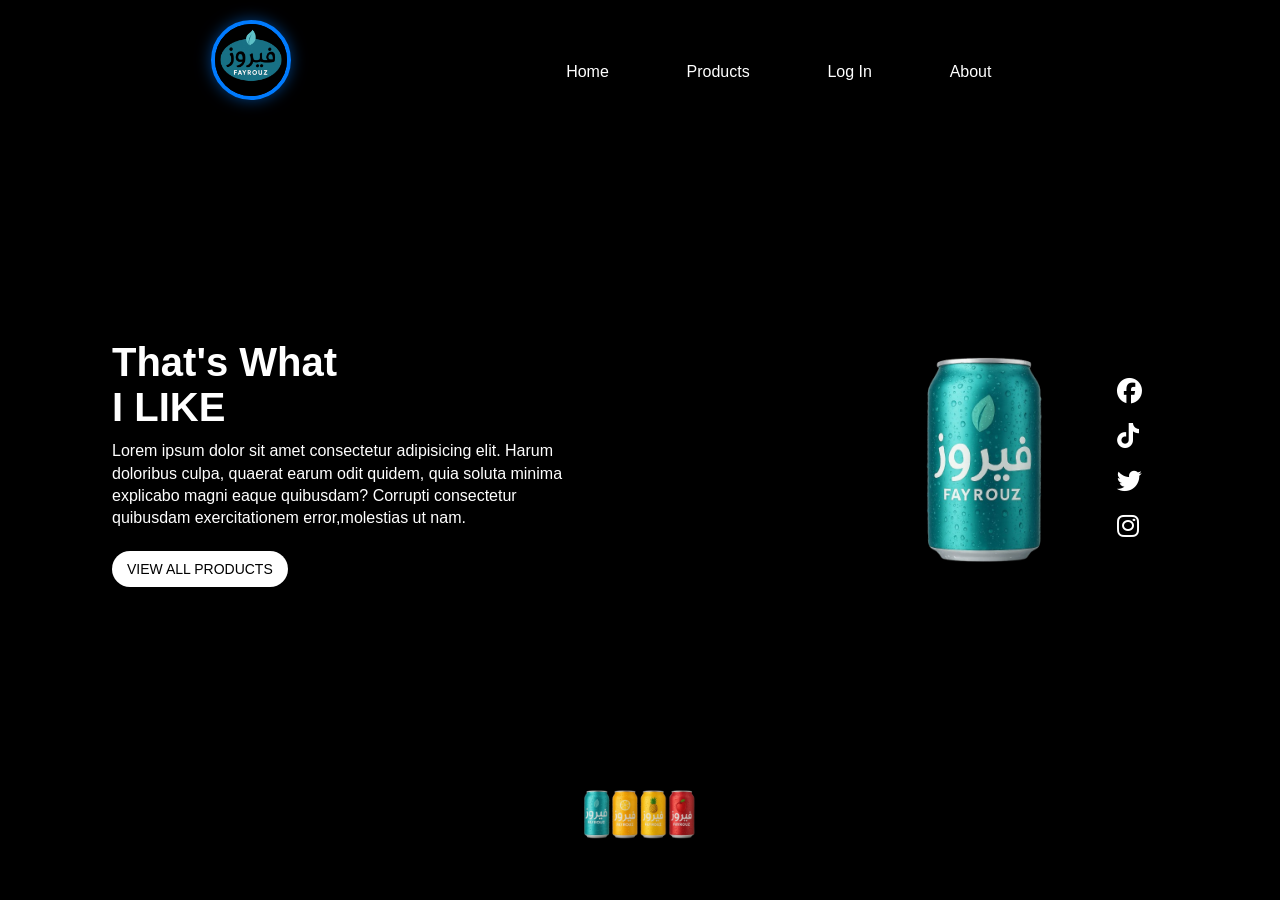
<file: index.html>
<!DOCTYPE html>
<html lang="en">
<head>
    <meta charset="UTF-8">
    <meta http-equiv="X-UA-Compatible" content="IE=edge">
    <meta name="viewport" content="width=device-width, initial-scale=1.0">
    <title>FAYROUZ Landing Page</title>
    <!-- style -->
    <link rel="stylesheet" href="FAYROUZ.css">
    <!-- fontawesome -->
    <link rel="stylesheet" href="https://cdnjs.cloudflare.com/ajax/libs/font-awesome/6.7.2/css/all.min.css" 
    integrity="sha512-Evv84Mr4kqVGRNSgIGL/F/aIDqQb7xQ2vcrdIwxfjThSH8CSR7PBEakCr51Ck+w+/U6swU2Im1vVX0SVk9ABhg==" 
    crossorigin="anonymous" referrerpolicy="no-referrer" />
</head>
<body>  
    <div id="home">
        <div class="contanier">
            <nav>
                <a href="index.html"><img src="لوجو.jpg"  class="logo" alt="logo"></a>
                <ul>
                    <li><a href="index.html">Home</a></li>
                    <li><a href="products-fayrouz/products-index.html">Products</a></li>
                    <li><a href="Log-in/index.html">Log In</a></li>
                    <li><a href="about-fayrouz/about-index.html">About</a></li>
                </ul>
            </nav>
                <div class="content">
                    <div class="content-text">
                    <h1>That's What <br>I LIKE</h1>
                    <p>Lorem ipsum dolor sit amet consectetur
                        adipisicing elit. Harum doloribus culpa,
                        quaerat earum odit quidem, quia soluta minima
                        explicabo magni eaque quibusdam? Corrupti
                        consectetur quibusdam exercitationem error,molestias ut nam.
                    </p>
                        <a href="products-fayrouz/products index.html" class="btn">VIEW ALL PRODUCTS</a>
                </div>
                <img src="كانز-removebg-preview.png" class="FAYROUZ" alt="FAYROUZ" relod="lazy">
                <div class="social"> 
                    <a href="#"><i id="111" class="fa-brands fa-facebook"></i></a>
                    <a href="#"><i id="111" class="fa-brands fa-tiktok"></i></a>
                    <a href="#"><i id="111" class="fa-brands fa-twitter"></i></a>
                    <a href="#"><i id="111" class="fa-brands fa-instagram"></i></a>
                </div>
            </div>
            <img src="كانزات-removebg-preview.png" class="footer" >
        </div>
    </div> 
</body>
</html>
</file>
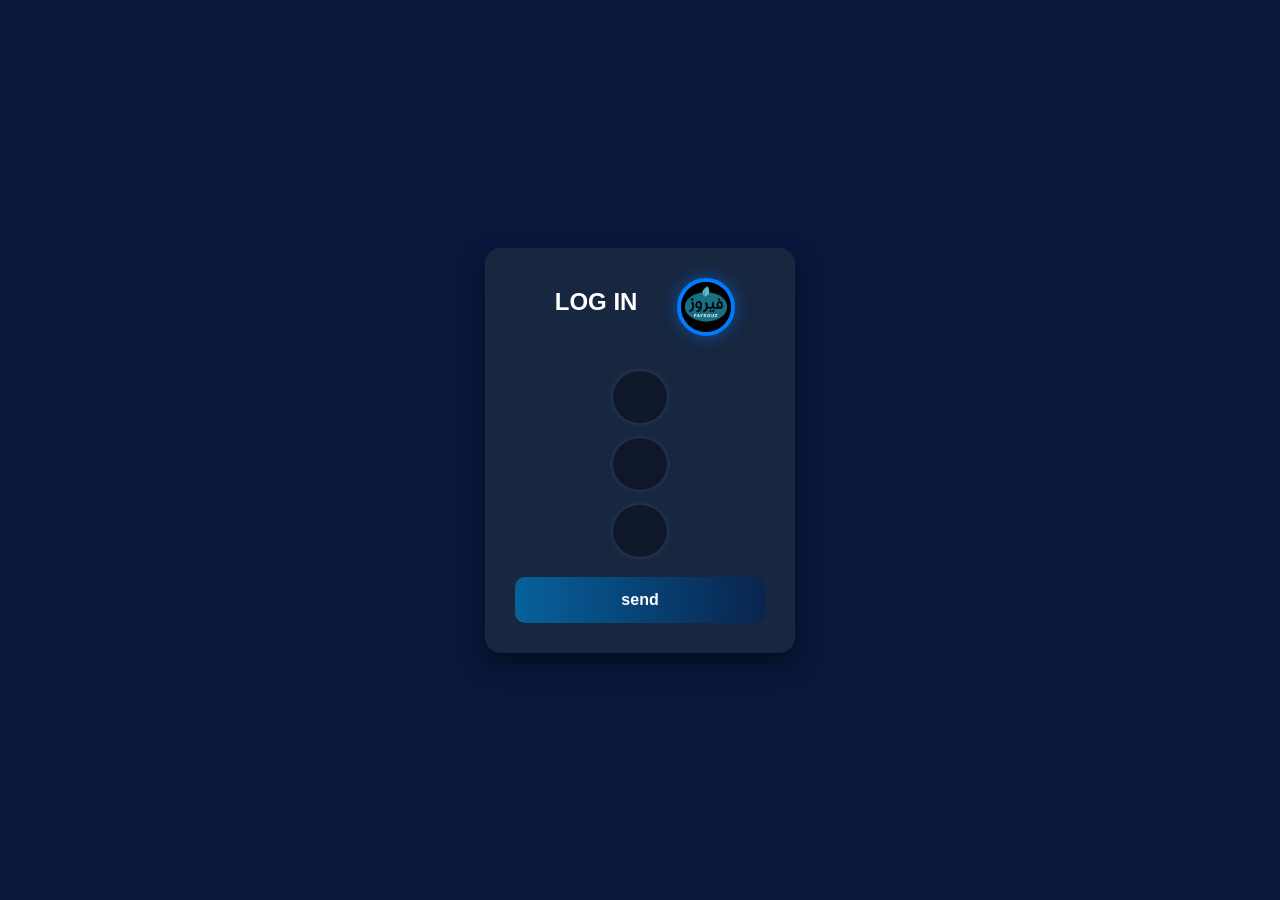
<file: Log-in/index.html>
<!DOCTYPE html>
<html lang="en">
<head>
    <meta charset="UTF-8">
    <meta http-equiv="X-UA-Compatible" content="IE=edge">
    <meta name="viewport" content="width=device-width, initial-scale=1.0">
    <title>Log-In</title>
    <!-- style css -->
    <link rel="stylesheet" href="style.css">
</head>
<body>
 <div class="card">
<div class="p"> 
    <h2>LOG IN</h2>
    <a href="../index.html"><img src="لوجو.jpg"  class="log" alt="logo" loud="lazy"></a>
</div>
    <div class="field">
      <input type="text" placeholder="Name">
    </div>
    <div class="field">
      <input type="password" placeholder="Password"">
    </div>
    <div class="field">
        <input type="tel" placeholder="Phon" required>
      </div>
    <button class="btn">send</button>
  </div>

</body>
</html>
</file>
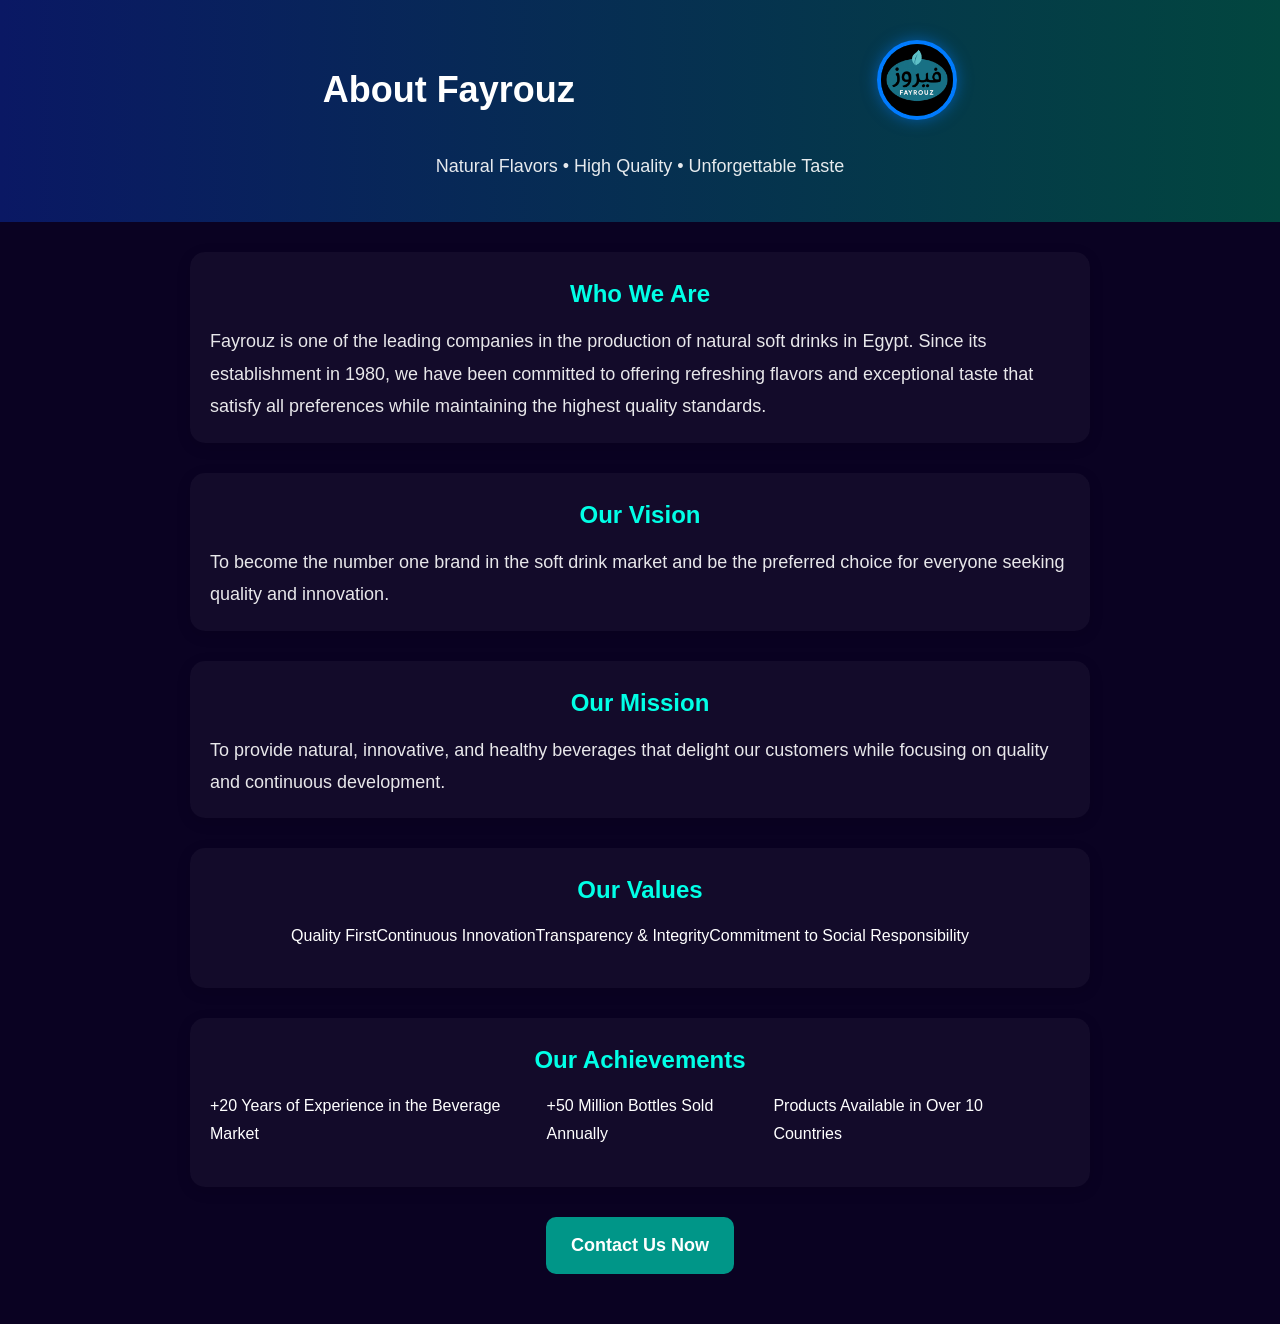
<file: about-fayrouz/about-index.html>
<!DOCTYPE html>
<html lang="en">
<head>
    <meta charset="UTF-8">
    <meta http-equiv="X-UA-Compatible" content="IE=edge">
    <meta name="viewport" content="width=device-width, initial-scale=1.0">
    <title>About-Fayrouz</title>
    <!-- page-css -->
    <link rel="stylesheet" href="about-style.css">

</head>
<body>
    <header>
        <div class="nav">
        <h1>About Fayrouz</h1>
        <a href="../index.html"><img src="لوجو.jpg" class="logo" alt="logo"></a>
    </div>
        <p>Natural Flavors • High Quality • Unforgettable Taste</p>
    </header>

    <section>
        <h2>Who We Are</h2>
        <p>Fayrouz is one of the leading companies in the production of natural soft drinks in Egypt. Since its establishment in 1980, we have been committed to offering refreshing flavors and exceptional taste that satisfy all preferences while maintaining the highest quality standards.</p>
    </section>

    <section>
        <h2>Our Vision</h2>
        <p>To become the number one brand in the soft drink market and be the preferred choice for everyone seeking quality and innovation.</p>
    </section>

    <section>
        <h2>Our Mission</h2>
        <p>To provide natural, innovative, and healthy beverages that delight our customers while focusing on quality and continuous development.</p>
    </section>

    <section>
        <h2>Our Values</h2>
        <ul>
            <li>Quality First</li>
            <li>Continuous Innovation</li>
            <li>Transparency & Integrity</li>
            <li>Commitment to Social Responsibility</li>
        </ul>
    </section>

    <section>
        <h2>Our Achievements</h2>
        <ul>
            <li>+20 Years of Experience in the Beverage Market</li>
            <li>+50 Million Bottles Sold Annually</li>
            <li>Products Available in Over 10 Countries</li>
        </ul>
    </section>

    <div class="cta">
        <a href="https://wa.me/201103169895" > Contact Us Now</a>
    </div>
</body>
</html>
</file>
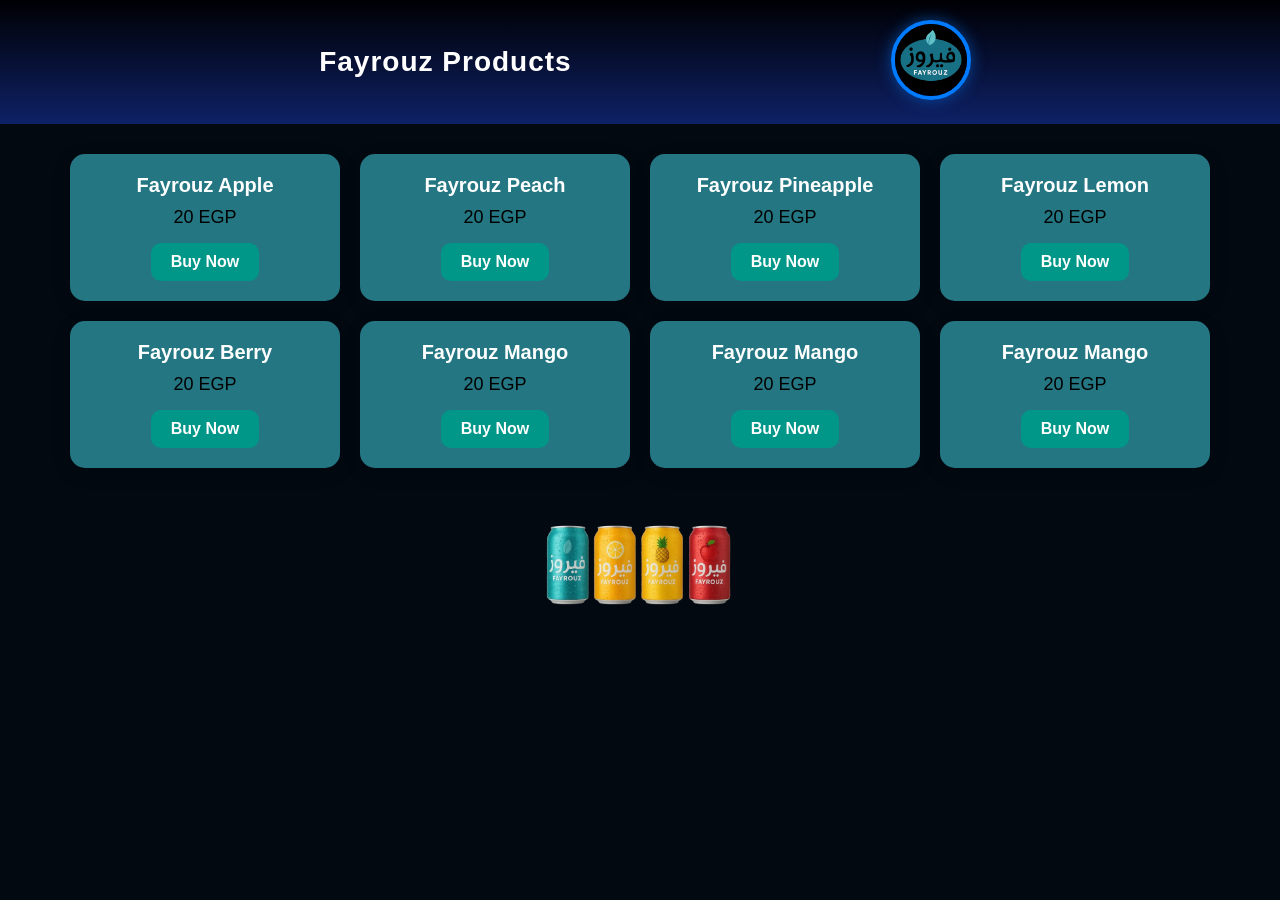
<file: products-fayrouz/products-index.html>
<!DOCTYPE html>
<html lang="en">
<head>
    <meta charset="UTF-8">
    <meta http-equiv="X-UA-Compatible" content="IE=edge">
    <meta name="viewport" content="width=device-width, initial-scale=1.0">
    <title>Products-Fayrouz</title>
    <!-- page css -->
    <link rel="stylesheet" href="proudcts-style.css">
</head>
<body>
    <div class="h">
      <header>Fayrouz Products </header>
      <a href="../index.html"><img src=لوجو.jpg alt="logo" class="logo"></a>
   </div>

    <div class="products-container">
      <div class="product-card" data-name="Fayrouz Apple" data-details="نكهة التفاح المنعشة من فيروز.">
        <div class="product-name">Fayrouz Apple</div>
        <div class="price">20 EGP</div>
        <button class="buy-btn">Buy Now</button>
      </div>
  
      <div class="product-card" data-name="Fayrouz Peach" data-details="نكهة الخوخ اللذيذة من فيروز.">
        <div class="product-name">Fayrouz Peach</div>
        <div class="price">20 EGP</div>
        <button class="buy-btn">Buy Now</button>
      </div>
  
      <div class="product-card" data-name="Fayrouz Pineapple" data-details="نكهة الأناناس الفريدة من فيروز.">
        <div class="product-name">Fayrouz Pineapple</div>
        <div class="price">20 EGP</div>
        <button class="buy-btn">Buy Now</button>
      </div>
  
      <div class="product-card" data-name="Fayrouz Lemon" data-details="نكهة الليمون الحامضة المنعشة.">
        <div class="product-name">Fayrouz Lemon</div>
        <div class="price">20 EGP</div>
        <button class="buy-btn">Buy Now</button>
      </div>
  
      <div class="product-card" data-name="Fayrouz Berry" data-details="نكهة التوت الطبيعية اللذيذة.">
        <div class="product-name">Fayrouz Berry</div>
        <div class="price">20 EGP</div>
        <button class="buy-btn">Buy Now</button>
      </div>
      <div class="product-card" data-name="Fayrouz Mango" data-details="نكهة المانجو الاستوائية المميزة.">
        <div class="product-name">Fayrouz Mango</div>
        <div class="price">20 EGP</div>
        <button class="buy-btn">Buy Now</button>
      </div>
      <div class="product-card" data-name="Fayrouz Mango" data-details="نكهة المانجو الاستوائية المميزة.">
        <div class="product-name">Fayrouz Mango</div>
        <div class="price">20 EGP</div>
        <button class="buy-btn">Buy Now</button>
      </div>
      <div class="product-card" data-name="Fayrouz Mango" data-details="نكهة المانجو الاستوائية المميزة.">
        <div class="product-name">Fayrouz Mango</div>
        <div class="price">20 EGP</div>
        <button class="buy-btn">Buy Now</button>
      </div>
    </div>
  
    <div class="overlay"></div>
  
    <div class="product-popup" id="product-popup">
      <h2 id="popup-title"></h2>
      <p id="popup-details"></p>
    </div>

    <footer>
      <img src="/كانزات-removebg-preview.png" class="foot">
    </footer>
</body>
</html>
</file>
<file: FAYROUZ.css>
*{
    padding: 0;
    margin: 0;
    box-sizing: border-box;
    font-family:'Lucida Sans', 'Lucida Sans Regular',
    'Lucida Grande', 'Lucida Sans Unicode', Geneva,
    Verdana, sans-serif ;
}

body{
    background: rgb(0, 0, 0); 
    color: rgb(255, 255, 255);
    overflow-x:hidden;
    }

.contanier{
    margin: 0 7rem ;
    height: 100%;
}

#home{
    color: #fff;
    height: 100vh;
}

nav .logo{
    width: 80px;
    margin-bottom: 20px;
    border-radius: 60%;
    border: 4px solid #007bff;
    box-shadow: 0 0 15px rgba(0, 123, 255, 0.5);
    animation: fsa 2s infinite ease-in-out;
}

@keyframes fsa {
    0% {
      transform: scale(1);
      box-shadow: 0 0 0 0 rgba(0, 123, 255, 0.7);
    }
    50% {
      transform: scale(1.1);
      box-shadow: 0 0 25px 10px rgba(0, 123, 255, 0.4);
    }
    100% {
      transform: scale(1);
      box-shadow: 0 0 0 0 rgba(0, 123, 255, 0.7);
    }
  }

ul{
    list-style: none;
}

a{
    text-decoration: none;
}


nav{
    display:flex;
    justify-content: space-around;
    padding:  20px  0;
}

nav ul{
    width: 55%;
    display: flex;
    justify-content:space-evenly ;
    align-items: center;
}

nav ul a {
    color: white;
}

li:hover{
    border-bottom: 2px solid rgba(4, 136, 237, 0.871);
    font-size: 16.6px;
    font-weight: bolder; 
    transition: all 0.4s ease-in-out;
}

#home .content{
    display: flex;
    justify-content: space-between;
    align-items:center ;
    height: 70%;
}

#home .content img{
    width: 170px;
    animation: suquer 1.5s ease-out;
}

#home .content .content-text h1{
    font-size: 40px;
    font-weight:900 ;
    margin-bottom: 10px;
}

#home .content .content-text span{
    font-size: 100px;
}
#home .content .content-text p {
    font-weight:300 ;
    margin-bottom: 30px;
    line-height: 1.4;
    width: 60%;
}

.btn{
    font-size: 14px;
    padding: 10px 15px;
    background-color: #fff;
    color: #000;
    border-radius: 30px;

}

.btn:hover{
    background-color: transparent;
    color:#fff ;
    border:1px solid #fff ;
    transition: all 0.6s;
}

.social{
    margin-left: 3rem;
    animation: suquer1 1.5s ease-out;
}

.social i {
    color:#fff ;
    font-size: 25px;
    margin: 10px 0;
}

.footer{
display: block;
margin: auto;
width: 120px;
animation: suquer2 1.5s ease-in-out;

}

@keyframes suquer {
    0%{
        transform: translateX(500px);
    }

    100%{
        transform: translateX(0px);
    }
}
@keyframes suquer1 {
    0%{
        transform: translateX(500px);
    }

    100%{
        transform: translateX(0px);
    }
}
@keyframes suquer2 {
    0%{
        transform: translateY(500px);
    }

    100%{
        transform: translateY(0px);
    }
}
/* taplet */
@media (max-width: 900px){
    .contanier{
        margin: 0 1rem;
    }

    nav ul{
        width: 90%;
    }
    nav ul a {
        padding: 10px;
    }
    #home .content{
        flex-direction: column;
        text-align: center;
        padding: 2rem 0 0 ;
    }
    #home .content .content-text {
        margin-bottom: 2rem;
    }
    #home .content .content-text p {
        width: 100%;
    }
    #home .content img {
        width: 100px;
        margin-bottom: 10px;
    }
    .social{
        gap: 5px;
        margin-left: 0;
        margin-bottom: 10px;
    }
}
/* phone */

@media (max-width: 600px){
    nav{
        display: block;
    }
    nav .logo{
        display: block;
        margin: 0 auto 15px;
    }
    nav ul {
        width: 100%;
        justify-content: center;
    }

    .footer{
        margin-top: 15px;
    }
}
</file>
<file: Log-in/style.css>
body {
    margin:0;
    height:100vh;
    display:flex;
    justify-content:center;
    align-items:center;
    background:#08173b;
    font-family:sans-serif;
  }
  h2{
    margin-top: 15px;
  }
.log{
    width: 50px;
    height: 50px;
    display: flex;
    justify-content: center;
    align-items: center;
    margin-bottom: 20px;
    border-radius: 50%;
    border: 4px solid #007bff;
    box-shadow: 0 0 15px rgba(0, 123, 255, 0.5);
    animation: pulse 2s infinite ease-in-out;
}

@keyframes pulse {
    0% {
      transform: scale(1);
      box-shadow: 0 0 0 0 rgba(0, 123, 255, 0.7);
    }
    50% {
      transform: scale(1.1);
      box-shadow: 0 0 25px 10px rgba(0, 123, 255, 0.4);
    }
    100% {
      transform: scale(1);
      box-shadow: 0 0 0 0 rgba(0, 123, 255, 0.7);
    }
  }
  .p{
    display: flex;
    justify-content: space-evenly;
  }
  .card {
    background:#182740;
    padding:30px;
    border-radius:16px;
    box-shadow:0 10px 25px rgba(0, 0, 0, 0.454);
    width:250px;
    display:flex;
    flex-direction:column;
gap: 15px;
  }

 h2 {
    text-align:center;
    color:#fff;
    margin: 10px;

  }

  .field {
    position:relative;
    display:flex;
    justify-content:center;
  }

  input {
    width:50px;          /* صغير */
    height:50px;
    border-radius:50%;   /* على شكل دائرة */
    border:none;
    background:#0f172a;
    color:#fff;
    text-align:center;
    font-size:15px;
    transition: all 0.4s ease;
    outline:none;
    box-shadow:0 0 6px rgba(255,255,255,0.1);
  }

  input::placeholder {
    color:transparent; /* نخفيه وهو صغير */
    transition:0.3s;
  }

  /* لما يتركز أو المستخدم يكتب */
  input:focus,
  input:not(:placeholder-shown) {
    width:100%;       /* يكبر */
    height:45px;
    border-radius:8px; /* يرجع مستطيل */
    padding:0 12px;
    text-align:left;
    box-shadow:0 0 12px #38bdf8;
  }

  input:focus::placeholder {
    color:#94a3b8; /* يظهر */
  }

  .btn {
    padding:14px;
    border:none;
    border-radius:10px;
    margin-top: 5px;
    background:linear-gradient(90deg,#06629c,#09244e);
    color:#fff;
    font-size:16px;
    font-weight:bold;
    cursor:pointer;
    transition:0.3s;
  }
  .btn:hover {
    transform:scale(1.05);
  }
</file>
<file: about-fayrouz/about-style.css>
* {
    margin: 0;
    padding: 0;
    box-sizing: border-box;
    font-family: 'Cairo', sans-serif;
}

body {
    background-color: #0a0222;
    color: rgb(255, 255, 255);
    line-height: 1.8;
}

header {
    text-align: center;
    padding: 40px 20px;
    background: linear-gradient(270deg, #02463f, #0a1864);
    color: white;
   
    animation: move 10s ease infinite;
}
header:hover{
    box-shadow: 0 5px 20px rgba(255, 255, 255, 0.331);
    transition: all .8s;
}
.nav{
    display: flex;
    justify-content:space-evenly;
}
.logo{
    width: 80px;
    margin-bottom: 20px;
    border-radius: 60%;
    border: 4px solid #007bff;
    box-shadow: 0 0 15px rgba(0, 123, 255, 0.5);
    animation: fsa 2s infinite ease-in-out;
}
@keyframes fsa {
    0% {
      transform: scale(1);
      box-shadow: 0 0 0 0 rgba(0, 123, 255, 0.7);
    }
    50% {
      transform: scale(1.1);
      box-shadow: 0 0 25px 10px rgba(0, 123, 255, 0.4);
    }
    100% {
      transform: scale(1);
      box-shadow: 0 0 0 0 rgba(0, 123, 255, 0.7);
    }
  }
@keyframes move{
    

}
h1 {
    font-size: 36px;
    margin-bottom: 10px;
    animation: fadeIn 1.5s ease-in-out;
    display: flex;
    justify-content: center;
    align-items: center;
}

 p {
    font-size: 18px;
    opacity: 0.9;
    display: flex;
    justify-content: center;
    align-items: center;
}

section {
    max-width: 900px;
    margin: 30px auto;
    padding: 20px;
    background: rgba(252, 252, 252, 0.036);
    border-radius: 15px;
    box-shadow: 0 4px 15px rgba(0, 0, 0, 0.1);
    animation: slideUp 1.2s ease-in-out;
}

section h2 {
    color: #01ffe6;
    margin-bottom: 10px;
    font-size: 24px;
    display: flex;
    justify-content: center;
    align-items: center;
}

ul {
    margin: 10px 0;
    padding-right: 20px;
    display: flex;
    justify-content: center;
    align-items: center;
}

ul li {
    margin-bottom: 8px;
    list-style: "✔️ ";
    font-size: 16px;
    display: flex;
    justify-content: center;
    align-items: center;
}

.cta {
    text-align: center;
    margin-top: 20px;
    margin-bottom:50px ;
}

.cta a {
    display: inline-block;
    padding: 12px 25px;
    background-color: #009688;
    color: white;
    text-decoration: none;
    font-size: 18px;
    font-weight: bold;
    border-radius: 10px;
    transition: 0.3s;
}

.cta a:hover {
    background-color: #00796b;
    transform: scale(1.05);
}

@keyframes fadeIn {
    from { opacity: 0; }
    to { opacity: 1; }
}

@keyframes slideUp {
    from { transform: translateY(50px); opacity: 0; }
    to { transform: translateY(0); opacity: 1; }
}

@media (max-width: 600px) {
    header h1 {
        font-size: 28px;
    }
    section {
        margin: 15px;
    }
}
</file>
<file: products-fayrouz/proudcts-style.css>
* {
    margin: 0;
    padding: 0;
    box-sizing: border-box;
    font-family: 'Poppins', sans-serif;
  }

  body {
    background-color: #030911;
    color: #333;
  }
  .h{
    display: flex;
    justify-content:space-evenly;
    align-items: center;

    background: linear-gradient(rgb(0, 0, 3) , rgb(14, 33, 102));
  }
.h:hover{
      box-shadow: 0 5px 20px rgba(255, 255, 255, 0.2);
      transition: all 0.8s;
}
  header {
    text-align: center;
    padding: 10px;
    color: white;
    font-size: 28px;
    font-weight: bold;
    letter-spacing: 1px;
   
  }

  .logo{
    margin-top: 20px;
    width: 80px;
    margin-bottom: 20px;
    border-radius: 70%;
    border: 4px solid #007bff;
    box-shadow: 0 0 15px rgba(0, 123, 255, 0.5);
    animation: fsa 2s infinite ease-in-out;
  }

  @keyframes fsa {
    0% {
      transform: scale(1);
      box-shadow: 0 0 0 0 rgba(0, 123, 255, 0.7);
    }
    50% {
      transform: scale(1.1);
      box-shadow: 0 0 25px 10px rgba(0, 123, 255, 0.4);
    }
    100% {
      transform: scale(1);
      box-shadow: 0 0 0 0 rgba(0, 123, 255, 0.7);
    }
  }

  .products-container {
    display: grid;
    grid-template-columns: repeat(auto-fit, minmax(250px, 1fr));
    gap: 20px;
    padding: 30px;
    max-width: 1200px;
    margin: auto;
  }

  .product-card {
    background-color: rgba(42, 135, 147, 0.873);
    padding: 20px;
    border-radius: 15px;
    box-shadow: 0 5px 20px rgba(0, 0, 0, 0.1);
    text-align: center;
    transition: all 0.3s ease;
    cursor: pointer;
    position: relative;
  }

  .product-card:hover {
    transform: scale(1.05);
    box-shadow: 0 10px 30px rgba(255, 255, 255, 0.2);
  }

  .product-name {
    font-size: 20px;
    font-weight: bold;
    color: #ffffff;
    margin-bottom: 10px;
  }

  .price {
    font-size: 18px;
    color: rgb(0, 0, 0);
    margin-bottom: 15px;
  }

  .buy-btn {
    background-color: #009688;
    color: white;
    border: none;
    padding: 10px 20px;
    border-radius: 10px;
    font-size: 16px;
    font-weight: bold;
    cursor: pointer;
    transition: 0.3s;
  }

  .buy-btn:hover {
    background-color: #00796b;
  }

  /* Popup Animation */
  .product-popup {
    position: fixed;
    top: 50%;
    left: 50%;
    transform: translate(-50%, -50%) scale(0);
    background: white;
    padding: 30px;
    border-radius: 15px;
    box-shadow: 0 15px 40px rgba(0, 0, 0, 0.3);
    text-align: center;
    width: 350px;
    z-index: 1000;
    transition: 0.4s ease-in-out;
  }

  .product-popup.active {
    transform: translate(-50%, -50%) scale(1);
  }

  .overlay {
    position: fixed;
    top: 0;
    left: 0;
    width: 100%;
    height: 100%;
    background-color: rgba(0, 0, 0, 0.6);
    display: none;
    z-index: 900;
  }

  .overlay.active {
    display: block;
  }



  footer{
    height: 50px;
  }
  .foot{
display: block;
margin: auto;
width: 200px;
animation: suquer2 1.5s ease-in-out;
  }

  @keyframes suquer1 {
    0%{
        transform: translateX(500px);
    }

    100%{
        transform: translateX(0px);
    }
}
@keyframes suquer2 {
    0%{
        transform: translateY(180px);
    }

    100%{
        transform: translateY(0px);
    }
  }
</file>
